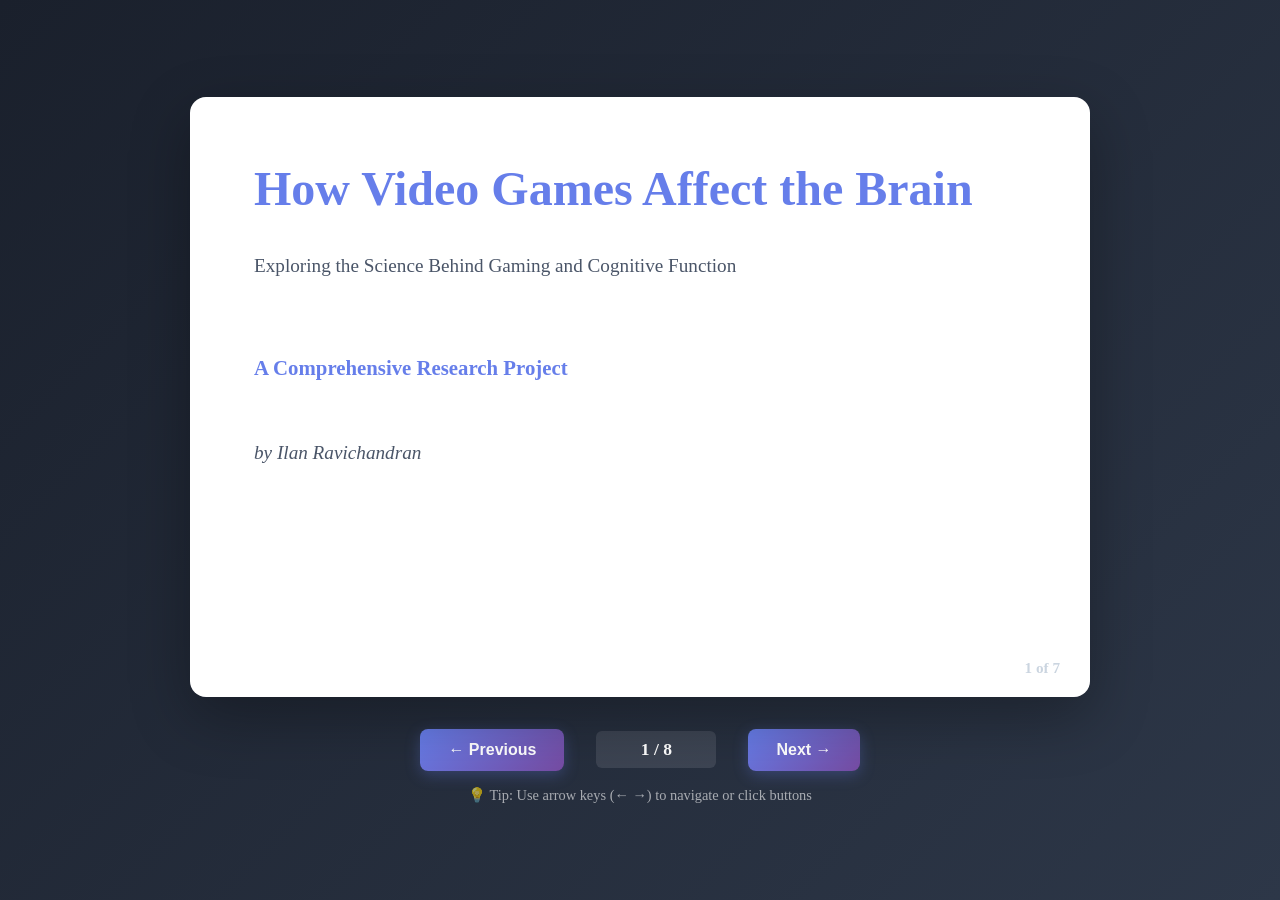
<file: presentation.html>
<!DOCTYPE html>
<html lang="en">
<head>
    <meta charset="UTF-8">
    <meta name="viewport" content="width=device-width, initial-scale=1.0">
    <title>Gaming & Brain Research - Presentation</title>
    <style>
        * {
            margin: 0;
            padding: 0;
            box-sizing: border-box;
        }

        body {
            font-family: 'Merriweather', Georgia, serif;
            background: linear-gradient(135deg, #1a202c 0%, #2d3748 100%);
            display: flex;
            justify-content: center;
            align-items: center;
            min-height: 100vh;
            padding: 20px;
        }

        .presentation-container {
            width: 100%;
            max-width: 900px;
        }

        .slide {
            display: none;
            background: white;
            border-radius: 16px;
            padding: 4rem;
            min-height: 600px;
            box-shadow: 0 20px 60px rgba(0,0,0,0.3);
            animation: fadeIn 0.5s ease;
            color: #2d3748;
            position: relative;
        }

        .slide.active {
            display: block;
        }

        @keyframes fadeIn {
            from {
                opacity: 0;
                transform: translateY(20px);
            }
            to {
                opacity: 1;
                transform: translateY(0);
            }
        }

        .slide h1 {
            font-size: 3rem;
            margin-bottom: 1rem;
            color: #667eea;
            font-weight: 700;
        }

        .slide h2 {
            font-size: 2.5rem;
            margin-bottom: 2rem;
            color: #764ba2;
            border-bottom: 4px solid #667eea;
            padding-bottom: 1rem;
        }

        .slide h3 {
            font-size: 1.5rem;
            margin-top: 1.5rem;
            margin-bottom: 0.8rem;
            color: #667eea;
        }

        .slide p {
            font-size: 1.2rem;
            line-height: 1.9;
            margin-bottom: 1.5rem;
            color: #4a5568;
        }

        .slide ul {
            margin-left: 2.5rem;
            margin-bottom: 1.5rem;
        }

        .slide li {
            margin-bottom: 1rem;
            font-size: 1.1rem;
            color: #4a5568;
            line-height: 1.7;
        }

        .slide-subtitle {
            font-size: 1.8rem;
            color: #764ba2;
            margin-top: 2rem;
            margin-bottom: 1rem;
        }

        .slide-author {
            font-size: 1.1rem;
            color: #718096;
            margin-top: 3rem;
            font-style: italic;
        }

        .slide-number {
            position: absolute;
            bottom: 20px;
            right: 30px;
            font-size: 0.95rem;
            color: #cbd5e0;
            font-weight: 600;
        }

        .controls {
            display: flex;
            justify-content: center;
            align-items: center;
            gap: 2rem;
            margin-top: 2rem;
            flex-wrap: wrap;
        }

        button {
            padding: 12px 28px;
            font-size: 1rem;
            background: linear-gradient(135deg, #667eea 0%, #764ba2 100%);
            color: white;
            border: none;
            border-radius: 8px;
            cursor: pointer;
            font-weight: 600;
            transition: all 0.3s ease;
            box-shadow: 0 4px 15px rgba(102, 126, 234, 0.3);
        }

        button:hover {
            transform: translateY(-3px);
            box-shadow: 0 8px 25px rgba(102, 126, 234, 0.5);
        }

        button:active {
            transform: translateY(-1px);
        }

        #slide-counter {
            font-size: 1.1rem;
            color: white;
            font-weight: 600;
            min-width: 120px;
            text-align: center;
            background: rgba(255,255,255,0.1);
            padding: 8px 16px;
            border-radius: 6px;
        }

        .keyboard-hint {
            text-align: center;
            color: rgba(255,255,255,0.6);
            font-size: 0.9rem;
            margin-top: 1rem;
        }

        @media (max-width: 768px) {
            .slide {
                padding: 2rem;
                min-height: auto;
            }

            .slide h1 {
                font-size: 2rem;
            }

            .slide h2 {
                font-size: 1.8rem;
            }

            .slide h3 {
                font-size: 1.2rem;
            }

            .slide p {
                font-size: 1rem;
            }

            .slide li {
                font-size: 1rem;
            }

            .controls {
                gap: 1rem;
            }

            button {
                padding: 10px 20px;
                font-size: 0.9rem;
            }
        }

        @media print {
            body {
                background: white;
                padding: 0;
            }

            .slide {
                page-break-after: always;
                box-shadow: none;
                border-radius: 0;
                padding: 2rem;
            }

            .controls, .keyboard-hint {
                display: none;
            }
        }
    </style>
</head>
<body>
    <div class="presentation-container">
        <!-- Slide 1: Title -->
        <div class="slide active">
            <h1>How Video Games Affect the Brain</h1>
            <p class="slide-subtitle">Exploring the Science Behind Gaming and Cognitive Function</p>
            <p style="margin-top: 4rem; font-size: 1.3rem; color: #667eea; font-weight: 600;">A Comprehensive Research Project</p>
            <p class="slide-author">by Ilan Ravichandran</p>
            <div class="slide-number">1 of 7</div>
        </div>

        <!-- Slide 2: Overview -->
        <div class="slide">
            <h2>Understanding the Impact</h2>
            <p>Video games have become a significant part of modern culture, with billions of people playing worldwide.</p>
            <h3>Key Questions:</h3>
            <ul>
                <li>What happens to our brains when we play games?</li>
                <li>Are there cognitive benefits?</li>
                <li>What are the potential risks?</li>
                <li>How can we game responsibly?</li>
            </ul>
            <p style="margin-top: 2rem; color: #667eea; font-weight: 600;">Research shows that video games can have both positive and negative effects on brain function, structure, and behavior.</p>
            <div class="slide-number">2 of 7</div>
        </div>

        <!-- Slide 3: Benefits -->
        <div class="slide">
            <h2>Positive Effects of Video Games</h2>
            <h3>Enhanced Cognitive Skills</h3>
            <p>Action games can improve attention, reaction time, and visual-spatial skills. Studies show gamers have better hand-eye coordination and faster processing speeds.</p>

            <h3>Improved Problem-Solving</h3>
            <p>Strategy and puzzle games enhance critical thinking, planning, and decision-making abilities. Players learn to think multiple steps ahead.</p>

            <h3>Better Memory</h3>
            <p>Gaming can improve both working memory and long-term memory. Complex games require players to remember rules, strategies, and patterns.</p>

            <div class="slide-number">3 of 7</div>
        </div>

        <!-- Slide 4: Concerns -->
        <div class="slide">
            <h2>Potential Concerns</h2>
            <h3>Addiction Risk</h3>
            <p>Excessive gaming can lead to gaming disorder, characterized by loss of control and prioritizing gaming over other activities.</p>

            <h3>Sleep Disruption</h3>
            <p>Late-night gaming can interfere with sleep patterns. Blue light from screens suppresses melatonin production, making it harder to fall asleep.</p>

            <h3>Eye Strain & Physical Health</h3>
            <p>Prolonged screen time can cause digital eye strain, headaches, and blurred vision. Sedentary gaming contributes to less active lifestyles.</p>

            <div class="slide-number">4 of 7</div>
        </div>

        <!-- Slide 5: Brain Science -->
        <div class="slide">
            <h2>What Research Shows</h2>
            <h3>Brain Structure Changes</h3>
            <p>Neuroimaging studies reveal that regular gaming can increase gray matter in brain regions associated with memory, strategic planning, and fine motor skills.</p>

            <h3>Neuroplasticity</h3>
            <p>Video games promote neuroplasticity, the brain's ability to reorganize and form new neural connections. This adaptability can enhance learning capacity throughout life.</p>

            <h3>Game Type Matters</h3>
            <ul>
                <li><strong>Action games:</strong> Improve attention and reaction time</li>
                <li><strong>Puzzle games:</strong> Enhance problem-solving skills</li>
                <li><strong>Strategy games:</strong> Boost planning abilities</li>
            </ul>

            <div class="slide-number">5 of 7</div>
        </div>

        <!-- Slide 6: Healthy Gaming Tips -->
        <div class="slide">
            <h2>Healthy Gaming Tips</h2>
            <h3>Key Recommendations:</h3>
            <ul>
                <li><strong>Set Time Limits:</strong> Establish clear boundaries - no more than 1-2 hours per day for children</li>
                <li><strong>Take Regular Breaks:</strong> Follow the 20-20-20 rule - every 20 minutes, look at something 20 feet away for 20 seconds</li>
                <li><strong>Choose Games Wisely:</strong> Select games that challenge your mind and teach skills</li>
                <li><strong>Avoid Late-Night Gaming:</strong> Stop gaming 1-2 hours before bedtime to maintain healthy sleep patterns</li>
                <li><strong>Maintain Balance:</strong> Ensure gaming doesn't replace physical activity, sleep, or social interaction</li>
            </ul>

            <div class="slide-number">6 of 7</div>
        </div>

        <!-- Slide 7: Conclusion -->
        <div class="slide">
            <h2>Key Takeaways</h2>
            <h3>Video games are neither completely good nor bad</h3>
            <ul>
                <li>Effects depend on game type, duration, and balance with other activities</li>
                <li>Action games show strongest cognitive benefits</li>
                <li>Teenage brains are particularly susceptible to both benefits and risks</li>
                <li>Moderation and mindful gaming practices are essential</li>
                <li>Gaming should complement, not replace, other healthy behaviors</li>
            </ul>
            <p style="margin-top: 2rem; font-size: 1.3rem; color: #667eea; font-weight: 600; text-align: center;">The key is finding balance and gaming responsibly!</p>
            <p style="margin-top: 1rem; text-align: center; color: #764ba2;">Your brain is adaptable, but it needs variety, rest, and real-world experiences to thrive.</p>

            <div class="slide-number">7 of 8</div>
        </div>

        <!-- Slide 8: Citations -->
        <div class="slide">
            <h2>Research Citations</h2>
            <h3>Key Sources:</h3>
            <ul>
                <li><strong>Teens and Video Games Today</strong>
                    <br>Pew Research Center (May 9, 2024)
                    <br><a href="https://www.pewresearch.org/internet/2024/05/09/teens-and-video-games-today/" target="_blank" style="color: #667eea; text-decoration: none;">https://www.pewresearch.org/internet/2024/05/09/teens-and-video-games-today/</a>
                </li>

                <li><strong>Pathological Video Game Use Among Youth</strong>
                    <br>Douglas A. Gentile (May 2009)
                    <br><a href="https://pubmed.ncbi.nlm.nih.gov/19476590/" target="_blank" style="color: #667eea; text-decoration: none;">https://pubmed.ncbi.nlm.nih.gov/19476590/</a>
                </li>

                <li><strong>The Playing Brain: The Impact of Video Games on Cognition and Behavior</strong>
                    <br>Daniela Smirni, et al. (July 27, 2021)
                    <br><a href="https://kids.frontiersin.org/articles/10.3389/frym.2014.00015" target="_blank" style="color: #667eea; text-decoration: none;">https://kids.frontiersin.org/articles/10.3389/frym.2014.00015</a>
                </li>

                <li><strong>Action Video Games Improve Decision Making</strong>
                    <br>University of Rochester (September 13, 2010)
                    <br><a href="https://www.rochester.edu/newscenter/action-video-games-improve-decision-making-11563/" target="_blank" style="color: #667eea; text-decoration: none;">University of Rochester Press Release</a>
                </li>
            </ul>

            <div class="slide-number">8 of 8</div>
        </div>

        <!-- Controls -->
        <div class="controls">
            <button onclick="previousSlide()">← Previous</button>
            <div id="slide-counter">1 / 8</div>
            <button onclick="nextSlide()">Next →</button>
        </div>
        <div class="keyboard-hint">💡 Tip: Use arrow keys (← →) to navigate or click buttons</div>
    </div>

    <script>
        let currentSlide = 0;
        const slides = document.querySelectorAll('.slide');
        const totalSlides = slides.length;

        function showSlide(n) {
            slides.forEach(slide => slide.classList.remove('active'));
            slides[currentSlide].classList.add('active');
            document.getElementById('slide-counter').textContent = (currentSlide + 1) + ' / ' + totalSlides;
        }

        function nextSlide() {
            currentSlide = (currentSlide + 1) % totalSlides;
            showSlide(currentSlide);
        }

        function previousSlide() {
            currentSlide = (currentSlide - 1 + totalSlides) % totalSlides;
            showSlide(currentSlide);
        }

        // Keyboard navigation
        document.addEventListener('keydown', (e) => {
            if (e.key === 'ArrowRight' || e.key === ' ') {
                nextSlide();
                e.preventDefault();
            } else if (e.key === 'ArrowLeft') {
                previousSlide();
                e.preventDefault();
            }
        });

        // Initialize
        showSlide(currentSlide);
    </script>
</body>
</html>
</file>
